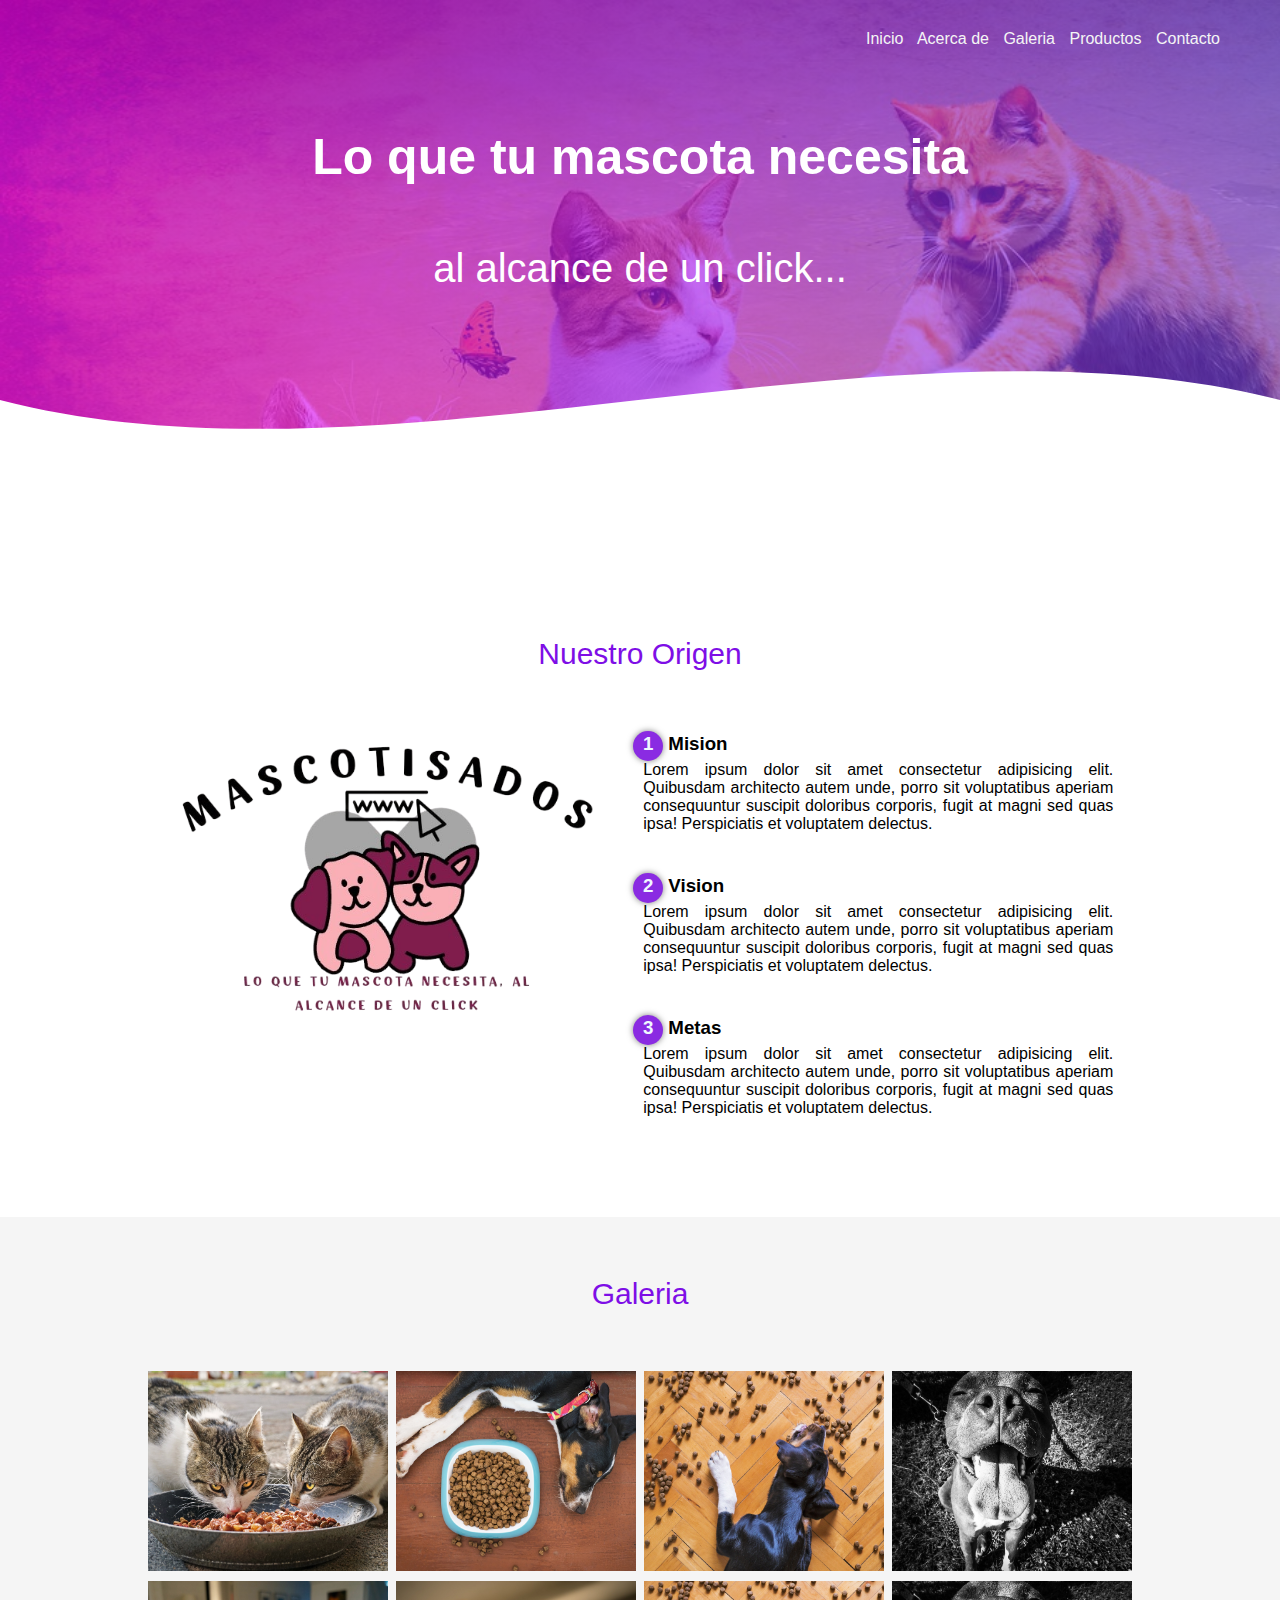
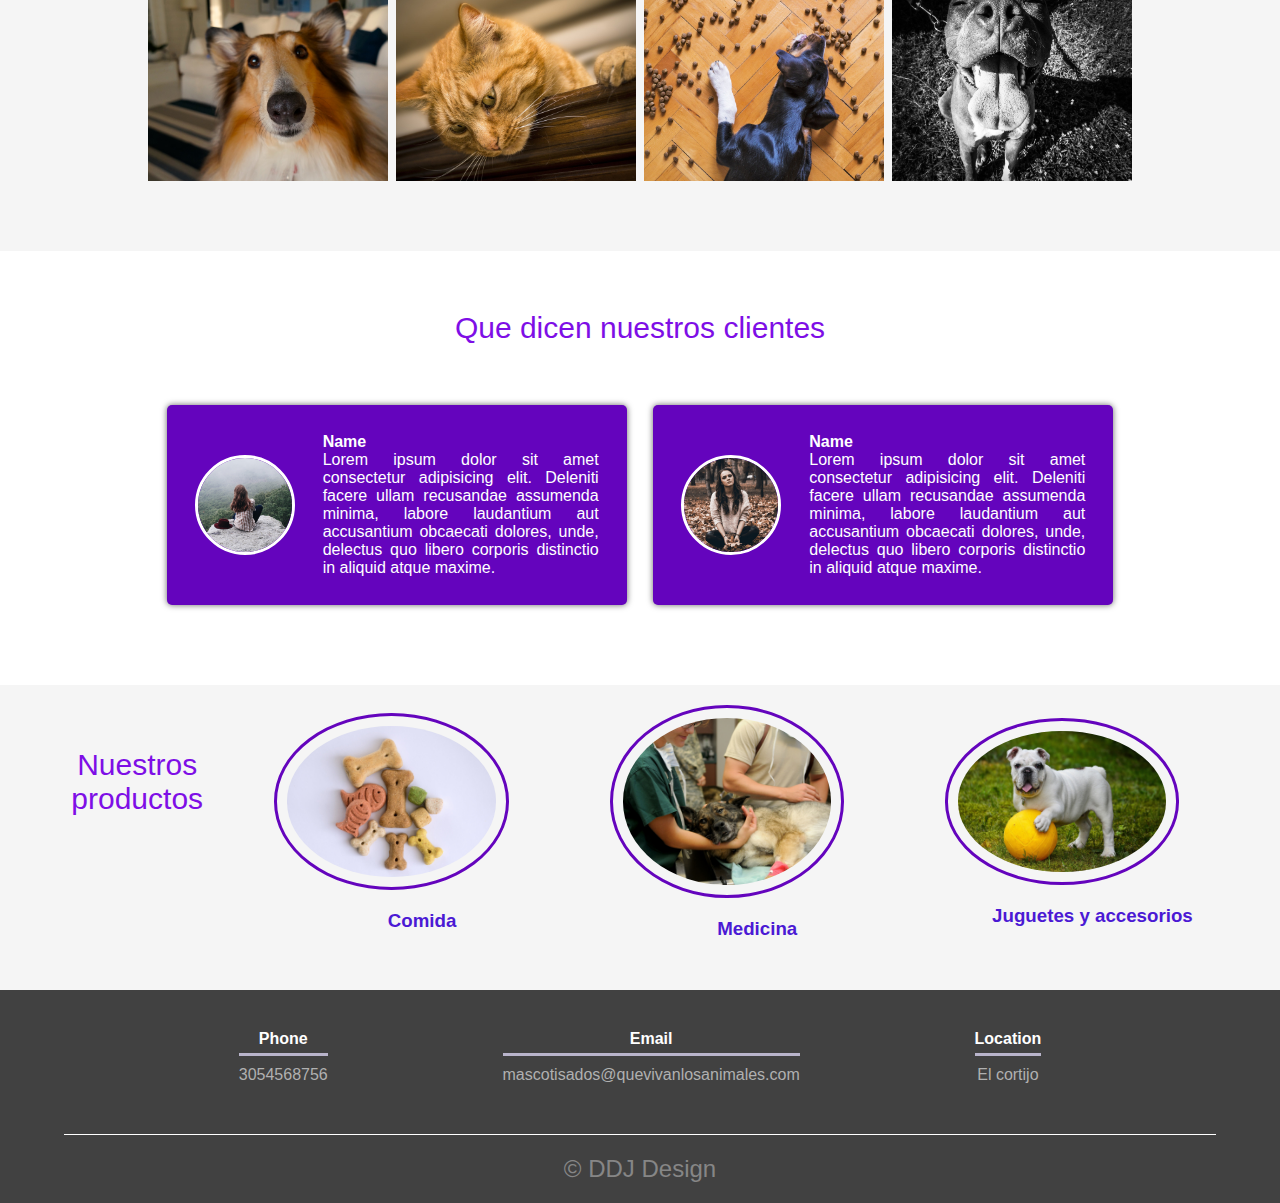
<file: index.html>
<!DOCTYPE html>
<html lang="es">

<head>
    <meta charset="UTF-8">
    <meta http-equiv="X-UA-Compatible" content="IE=edge">
    <meta name="viewport" content="width=device-width, initial-scale=1.0">
    <title>Pagina web mascotisados</title>
    <link rel="stylesheet" href="styles.css">

</head>

<body>
    <header>
        <nav>

            <a href="#">Inicio</a>
            <a href="#">Acerca de</a>
            <a href="#">Galeria</a>
            <a href="#">Productos</a>
            <a href="#">Contacto</a>
        </nav>
        <section>
            <h1 class="textos-header">Lo que tu mascota necesita </h1>
            <h2 class="textos-header">al alcance de un click...</h2>
        </section>
        <div class="wave" style="height: 150px; overflow: hidden;"><svg viewBox="0 0 500 150" preserveAspectRatio="none"
                style="height: 100%; width: 100%;">
                <path d="M0.00,49.99 C150.00,150.00 349.21,-49.99 500.00,49.99 L500.00,150.00 L0.00,150.00 Z"
                    style="stroke: none; fill: hsl(0, 0%, 100%);"></path>
            </svg></div>
        <main>
            <section class="contenedor sobre-nosotros">
                <h2 class="titulo">Nuestro Origen </h2>
                <div class="contenedor-sobre-nosotros">
                    <img class="img-about-us" src="img/logo.png" alt="">
                    <div class="contenido-textos">
                        <h3><span>1</span>Mision</h3>
                        <p>Lorem ipsum dolor sit amet consectetur adipisicing elit. Quibusdam architecto autem unde,
                            porro sit voluptatibus aperiam consequuntur suscipit doloribus corporis, fugit at magni sed
                            quas ipsa! Perspiciatis et voluptatem delectus.</p>
                        <h3><span>2</span>Vision</h3>
                        <p>Lorem ipsum dolor sit amet consectetur adipisicing elit. Quibusdam architecto autem unde,
                            porro sit voluptatibus aperiam consequuntur suscipit doloribus corporis, fugit at magni sed
                            quas ipsa! Perspiciatis et voluptatem delectus.</p>
                        <h3><span>3</span>Metas</h3>
                        <p>Lorem ipsum dolor sit amet consectetur adipisicing elit. Quibusdam architecto autem unde,
                            porro sit voluptatibus aperiam consequuntur suscipit doloribus corporis, fugit at magni sed
                            quas ipsa! Perspiciatis et voluptatem delectus.</p>
                    </div>
                </div>
            </section>
            <section class="portafolio">
                <div class="contenedor">
                    <h2 class="titulo">Galeria</h2>
                    <div class="galeria-port">
                        <div class="imagen-port">
                            <img   src="img/img1.jpg" alt="img1">
                        </div>
                    

                        <div class="imagen-port">
                            <img   src="img/img2.jpg" alt="img2">
                        </div>
                        
                    

                        <div class="imagen-port">
                            <img  src="img/img3.jpg" alt="img3">
                        </div>
                    

                        <div class="imagen-port">
                            <img  src="img/img4.jpg" alt="img4">
                        </div>


                        <div class="imagen-port">
                            <img  src="img/img5.jpg" alt="img5">
                        </div>

                        <div class="imagen-port">
                            <img   src="img/img6.jpg" alt="img6">
                        </div>

                        <div class="imagen-port">
                            <img  src="img/img3.jpg" alt="img3">
                        </div>

                        <div class="imagen-port">
                            <img  src="img/img4.jpg" alt="img4">                          
                        </div>

                    

                    </div>
                </div>
            </section>
            <section class="clientes contenedor">
                <h2 class="titulo">Que dicen nuestros clientes</h2>
                <div class="cards">
                    <div class="card">
                        <img src="img/cliente1.jpg" alt="img7">
                        <div class="contenido-texto-card">
                            <h4>Name</h4>
                            <p>Lorem ipsum dolor sit amet consectetur adipisicing elit. Deleniti facere ullam recusandae
                                assumenda minima, labore laudantium aut accusantium obcaecati dolores, unde, delectus quo
                                libero corporis distinctio in aliquid atque maxime.</p>
                        </div>
                    </div>
                    
                    <div class="card">
                        <img src="img/cliente2.jpg" alt="img8">
                        <div class="contenido-texto-card">
                            <h4>Name</h4>
                            <p>Lorem ipsum dolor sit amet consectetur adipisicing elit. Deleniti facere ullam recusandae
                                assumenda minima, labore laudantium aut accusantium obcaecati dolores, unde, delectus quo
                                libero corporis distinctio in aliquid atque maxime.</p>

                        </div>
                    </div>
                </div>
            </section>
            <section class="about-products">
                <div class="contenedor-products">
                    <h2 class="titulo">Nuestros productos</h2>
                    <div class="producto-ind">
                        <img src="img/comida.jpg" alt="img9">
                        <h3>Comida</h3>
                        
                    </div>
                    <div class="producto-ind">
                        <img src="img/medicina.jpg" alt="img9">
                        <h3>Medicina</h3>
                    </div>
                    <div class="producto-ind">
                        <img src="img/juguetes.jpg" alt="img9">
                        <h3>Juguetes y accesorios</h3>
                    </div>
                </div>

            </section>

        </main>
        <footer>
            <div class="contenedor-footer">
                <div class="content-foo">
                    <h4>Phone</h4>
                    <p> 3054568756</p>
                </div>
                <div class="content-foo">
                    <h4>Email</h4>
                    <p>mascotisados@quevivanlosanimales.com</p>
                </div>
                <div class="content-foo">
                    <h4>Location</h4>
                    <p> El cortijo</p>
                </div>

            </div>
            <h2 class="titulo-final">&copy; DDJ Design </h2>
        </footer>
    </header>

</body>

</html>
</file>
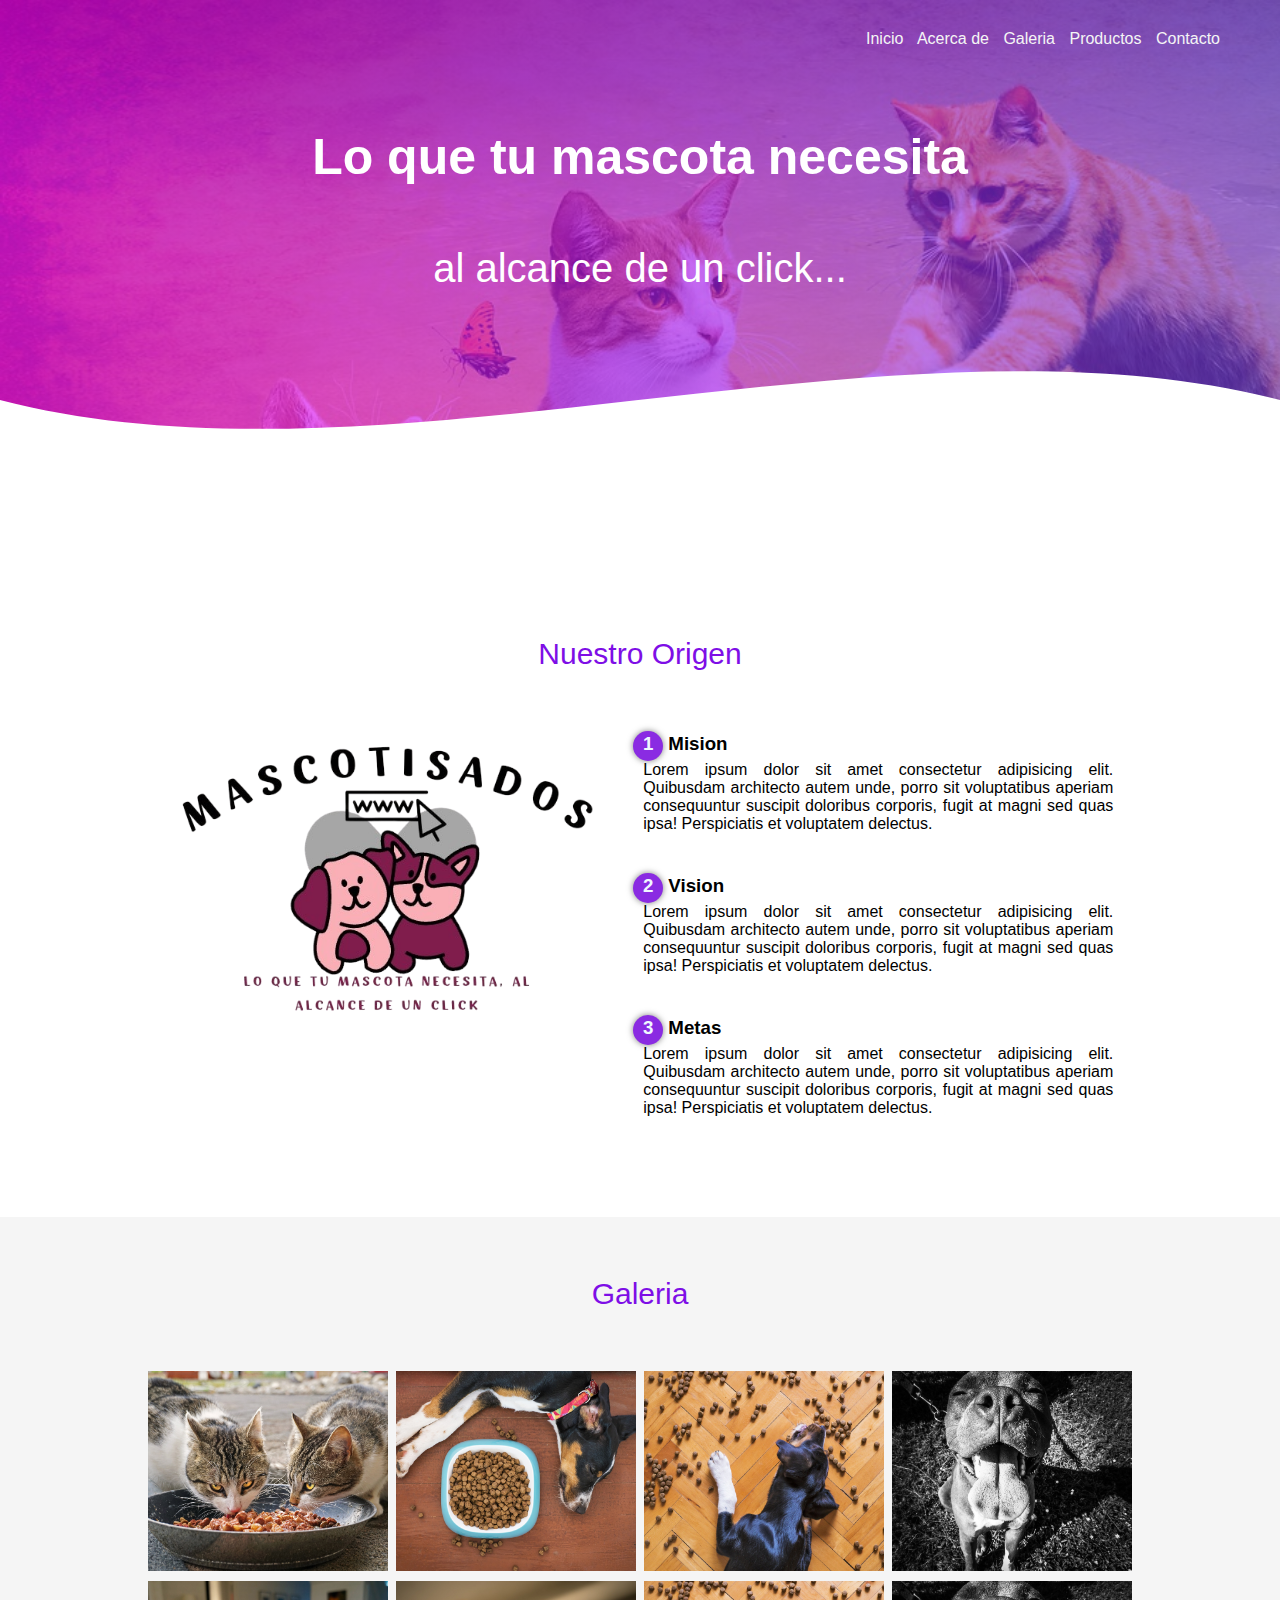
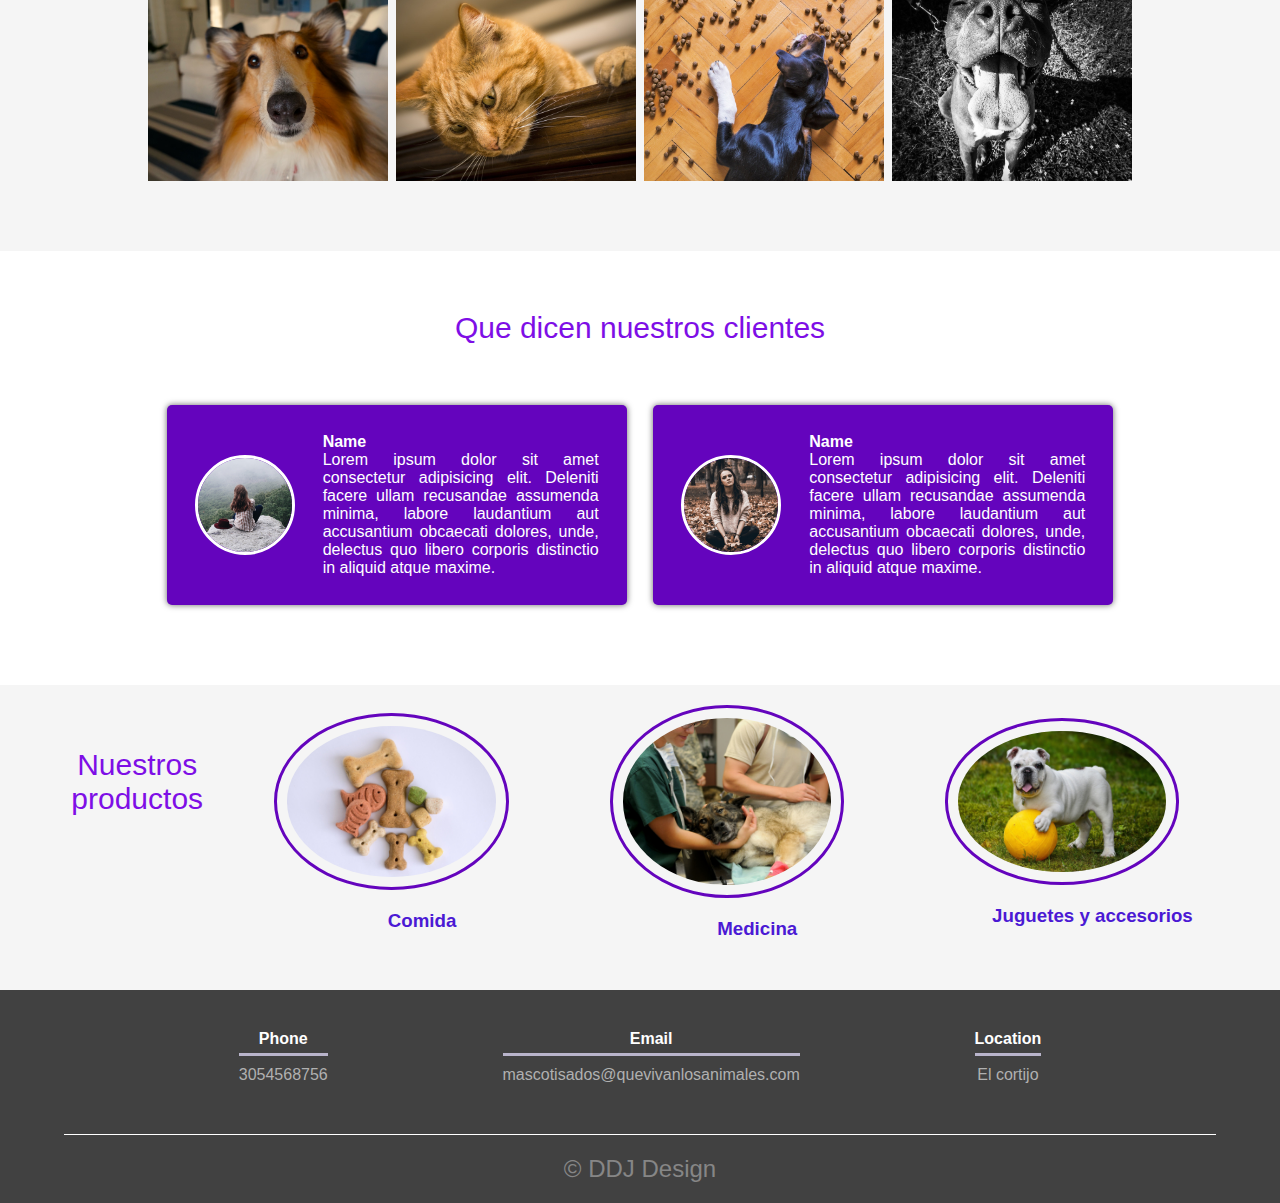
<file: pag_principal/index.html>
<!DOCTYPE html>
<html lang="es">

<head>
    <meta charset="UTF-8">
    <meta http-equiv="X-UA-Compatible" content="IE=edge">
    <meta name="viewport" content="width=device-width, initial-scale=1.0">
    <title>Pagina web mascotisados</title>
    <link rel="stylesheet" href="styles_index.css">

</head>

<body>
    <header>
        <nav>

            <a href="#">Inicio</a>
            <a href="#">Acerca de</a>
            <a href="#">Galeria</a>
            <a href="#">Productos</a>
            <a href="#">Contacto</a>
        </nav>
        <section>
            <h1 class="textos-header">Lo que tu mascota necesita </h1>
            <h2 class="textos-header">al alcance de un click...</h2>
        </section>
        <div class="wave" style="height: 150px; overflow: hidden;"><svg viewBox="0 0 500 150" preserveAspectRatio="none"
                style="height: 100%; width: 100%;">
                <path d="M0.00,49.99 C150.00,150.00 349.21,-49.99 500.00,49.99 L500.00,150.00 L0.00,150.00 Z"
                    style="stroke: none; fill: hsl(0, 0%, 100%);"></path>
            </svg></div>
        <main>
            <section class="contenedor sobre-nosotros">
                <h2 class="titulo">Nuestro Origen </h2>
                <div class="contenedor-sobre-nosotros">
                    <img class="img-about-us" src="img/logo.png" alt="">
                    <div class="contenido-textos">
                        <h3><span>1</span>Mision</h3>
                        <p>Lorem ipsum dolor sit amet consectetur adipisicing elit. Quibusdam architecto autem unde,
                            porro sit voluptatibus aperiam consequuntur suscipit doloribus corporis, fugit at magni sed
                            quas ipsa! Perspiciatis et voluptatem delectus.</p>
                        <h3><span>2</span>Vision</h3>
                        <p>Lorem ipsum dolor sit amet consectetur adipisicing elit. Quibusdam architecto autem unde,
                            porro sit voluptatibus aperiam consequuntur suscipit doloribus corporis, fugit at magni sed
                            quas ipsa! Perspiciatis et voluptatem delectus.</p>
                        <h3><span>3</span>Metas</h3>
                        <p>Lorem ipsum dolor sit amet consectetur adipisicing elit. Quibusdam architecto autem unde,
                            porro sit voluptatibus aperiam consequuntur suscipit doloribus corporis, fugit at magni sed
                            quas ipsa! Perspiciatis et voluptatem delectus.</p>
                    </div>
                </div>
            </section>
            <section class="portafolio">
                <div class="contenedor">
                    <h2 class="titulo">Galeria</h2>
                    <div class="galeria-port">
                        <div class="imagen-port">
                            <img   src="img/img1.jpg" alt="img1">
                        </div>
                    

                        <div class="imagen-port">
                            <img   src="img/img2.jpg" alt="img2">
                        </div>
                        
                    

                        <div class="imagen-port">
                            <img  src="img/img3.jpg" alt="img3">
                        </div>
                    

                        <div class="imagen-port">
                            <img  src="img/img4.jpg" alt="img4">
                        </div>


                        <div class="imagen-port">
                            <img  src="img/img5.jpg" alt="img5">
                        </div>

                        <div class="imagen-port">
                            <img   src="img/img6.jpg" alt="img6">
                        </div>

                        <div class="imagen-port">
                            <img  src="img/img3.jpg" alt="img3">
                        </div>

                        <div class="imagen-port">
                            <img  src="img/img4.jpg" alt="img4">                          
                        </div>

                    

                    </div>
                </div>
            </section>
            <section class="clientes contenedor">
                <h2 class="titulo">Que dicen nuestros clientes</h2>
                <div class="cards">
                    <div class="card">
                        <img src="img/cliente1.jpg" alt="img7">
                        <div class="contenido-texto-card">
                            <h4>Name</h4>
                            <p>Lorem ipsum dolor sit amet consectetur adipisicing elit. Deleniti facere ullam recusandae
                                assumenda minima, labore laudantium aut accusantium obcaecati dolores, unde, delectus quo
                                libero corporis distinctio in aliquid atque maxime.</p>
                        </div>
                    </div>
                    
                    <div class="card">
                        <img src="img/cliente2.jpg" alt="img8">
                        <div class="contenido-texto-card">
                            <h4>Name</h4>
                            <p>Lorem ipsum dolor sit amet consectetur adipisicing elit. Deleniti facere ullam recusandae
                                assumenda minima, labore laudantium aut accusantium obcaecati dolores, unde, delectus quo
                                libero corporis distinctio in aliquid atque maxime.</p>

                        </div>
                    </div>
                </div>
            </section>
            <section class="about-products">
                <div class="contenedor-products">
                    <h2 class="titulo">Nuestros productos</h2>
                    <div class="producto-ind">
                        <img src="img/comida.jpg" alt="img9">
                        <h3>Comida</h3>
                        
                    </div>
                    <div class="producto-ind">
                        <img src="img/medicina.jpg" alt="img9">
                        <h3>Medicina</h3>
                    </div>
                    <div class="producto-ind">
                        <img src="img/juguetes.jpg" alt="img9">
                        <h3>Juguetes y accesorios</h3>
                    </div>
                </div>

            </section>

        </main>
        <footer>
            <div class="contenedor-footer">
                <div class="content-foo">
                    <h4>Phone</h4>
                    <p> 3054568756</p>
                </div>
                <div class="content-foo">
                    <h4>Email</h4>
                    <p>mascotisados@quevivanlosanimales.com</p>
                </div>
                <div class="content-foo">
                    <h4>Location</h4>
                    <p> El cortijo</p>
                </div>

            </div>
            <h2 class="titulo-final">&copy; DDJ Design </h2>
        </footer>
    </header>

</body>

</html>
</file>
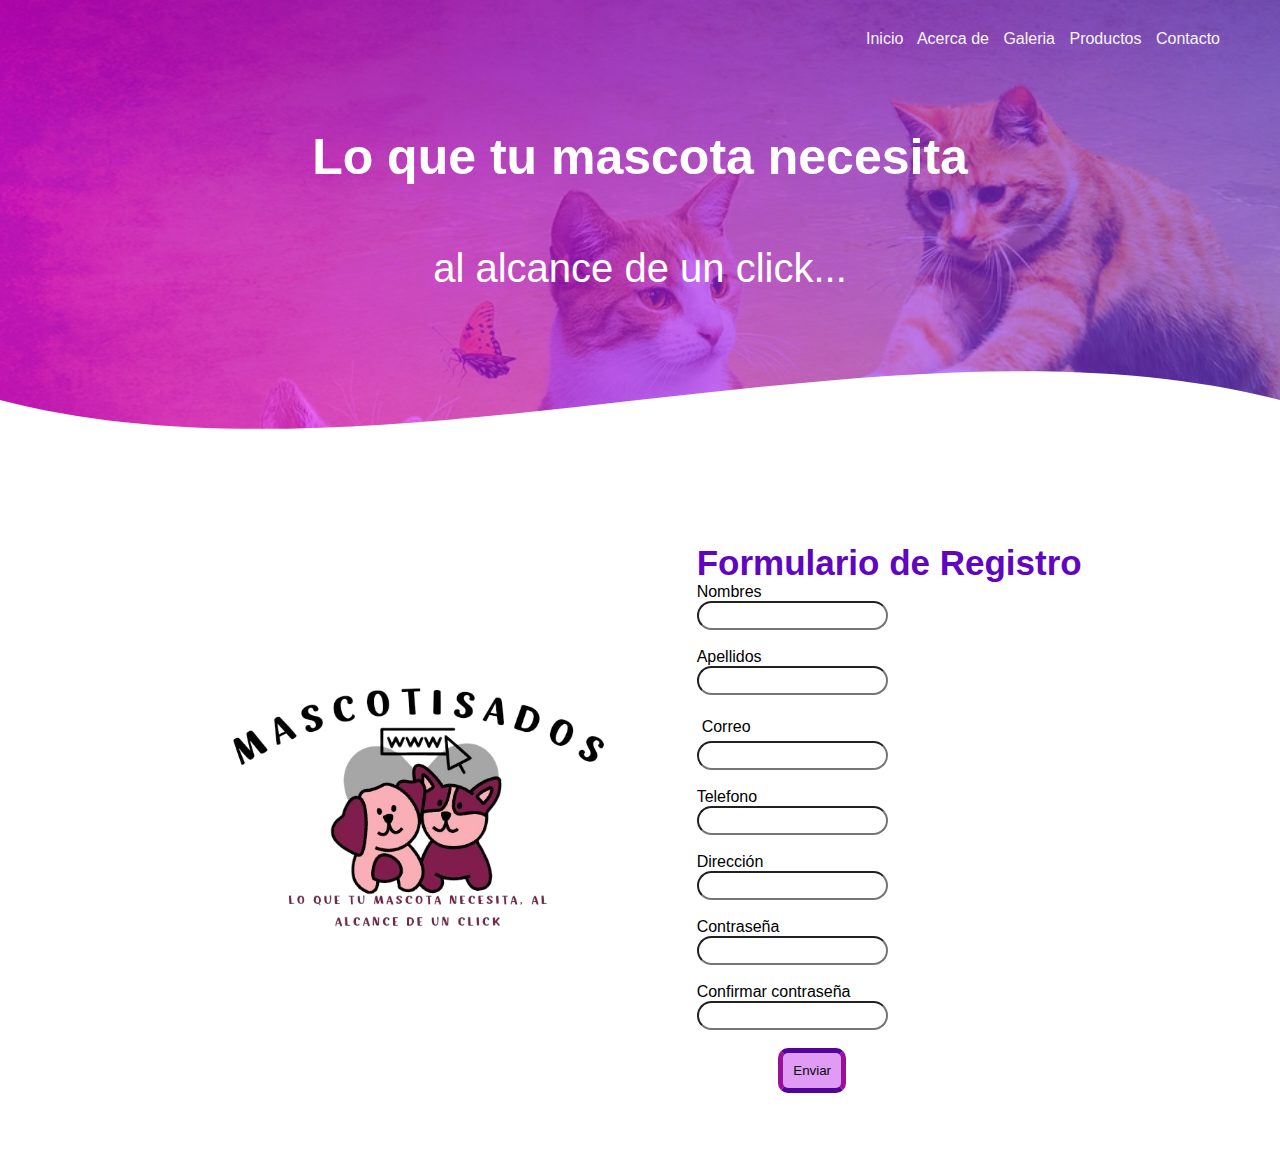
<file: pag_registro/pag_registro.html>
<!DOCTYPE html>
<html lang="es">
<head>
    <meta charset="UTF-8">
    <meta http-equiv="X-UA-Compatible" content="IE=edge">
    <meta name="viewport" content="width=device-width, initial-scale=1.0">
    <title>Registro mascotisados</title>
    <link rel="stylesheet" href="styles_pag_registro.css">
</head>
<body>
    <header>
        <nav>

            <a href="#">Inicio</a>
            <a href="#">Acerca de</a>
            <a href="#">Galeria</a>
            <a href="#">Productos</a>
            <a href="#">Contacto</a>
        </nav>
        <section>
            <h1 id="header" class="textos-header">Lo que tu mascota necesita </h1>
            <h2 class="textos-header">al alcance de un click...</h2>
        </section>
        <div class="wave" style="height: 150px; overflow: hidden;">
                <svg viewBox="0 0 500 150" preserveAspectRatio="none" style="height: 100%; width: 100%;">
                    <path d="M0.00,49.99 C150.00,150.00 349.21,-49.99 500.00,49.99 L500.00,150.00 L0.00,150.00 Z"
                        style="stroke: none; fill: hsl(0, 0%, 100%);">
                    </path>
                </svg>
        </div>
        <main>
            <section class="contenedor registro">
                <h2 class="titulo">Registro</h2>
                <div class="contenedor-registro">
                    <img class="img-logo" src="img/logo.png" alt="">
                    <div id="form">
                        <form >
                            <h1>Formulario de Registro</h1>
                            <label for="nombre">Nombres</label>
                            <input class="imput" type="text" name="nombre"><br>
                            <label for="apellido">Apellidos</label>
                            <input class="imput" type="text" name="apellido"><br>
                            <label class="imput" for="correo">Correo</label>
                            <input  class="imput" type="email" name="correo"><br>
                            <label for="telefono">Telefono</label>
                            <input class="imput"  type="tel" name="telefono"><br>
                            <label for="direccion">Dirección</label>
                            <input class="imput" type="text" name="direccion"><br>
                            <label for="contraseña">Contraseña</label>
                            <input class="imput" type="password" name="contraseña"><br>
                            <label for="confirmar_contraseña">Confirmar contraseña</label>
                            <input class="imput" type="password" name="confirmar_contraseña"><br>
                            <center><button class="boton" name="enviar">Enviar</button></center>
                        </form>
                </div>
            </section>
            
           

        </main>
        
        

    </header>
</body>
</html>
</file>
<file: styles.css>
* {
    margin: 0;
    padding: 0;
    box-sizing: border-box;
}


body {
    font-family: 'Gill Sans', 'Gill Sans MT', Calibri, 'Trebuchet MS', sans-serif
}

.contenedor{
    padding: 60px 0;
    width: 90%;
    max-width: 1000px;
    margin:auto;
    overflow: hidden;
}

.titulo {
    color: rgb(126, 14, 230);
    font-size: 30px;
    text-align: center;
    margin-bottom: 60px;
    
}


/*header*/
header {
    width: 100%;
    height: 500px;
    background: #654ea3;
    /* fallback for old browsers */
    background: -webkit-linear-gradient(to right, #eaafc8, #654ea3);
    /* Chrome 10-25, Safari 5.1-6 */
    background: linear-gradient(to right, hsla(300, 95%, 50%, 0.671), hsla(256, 89%, 59%, 0.603)), url(img/animals-g2328c09b6_1920.jpg);
    /* W3C, IE 10+/ Edge, Firefox 16+, Chrome 26+, Opera 12+, Safari 7+ */
    background-size: cover;
    background-attachment: fixed;
    position: relative;

}

nav{
    text-align: right;
    padding: 30px 50px 0 0;
}

nav > a{
    color: whitesmoke;
    font-weight: 300px;
    text-decoration: none;
    margin-right: 10px;

}
nav > a:hover{
   text-decoration: underline;
}

 .textos-header{
    display: flex;
    width: 100%;
    align-items: center;
    justify-content: center;
    flex-direction: column;
    text-align: center;
    padding: 30px;
}
 h1{
    margin-top: 50px;
    font-size: 50px;
    color:white;
}
 h2{
    font-size: 40px;
    font-weight: 300;
    color:white;

}

.wave{
    position: absolute;
    bottom: 0;
    width: 100%;
    height: 10px;
}

/*about us*/

.sobre-nosotros{
    margin-top: 20%;
}  
.contenedor-sobre-nosotros{
    display: flex;
     justify-content: space-evenly;
}
.img-about-us{

    width: 44%;
    height: 30%;
    padding: 10px;
    
}
.sobre-nosotros .contenido-textos{
    width: 48%;
}
.contenido-textos h3 span{
    background: blueviolet;
    color: aliceblue;
    border-radius: 50%;
    display: inline-block;
    text-align: center;
    width: 30px;
    height: 30px ;
    padding: 2px;
    box-shadow: 0 0 6px 0 rgb(0, 0, 0, .5);
    margin-right: 5px;
}
.contenido-textos p{
    padding: 0px 0px 40px 10px;
    font-weight: 300px;
    text-align: justify;
    justify-content: justify;
}


/*Galeria*/

.portafolio{
    background: whitesmoke;
}

.galeria-port{
    display: flex;
    flex-wrap: wrap;
    justify-content: space-evenly;
}

.imagen-port{
   
    width: 24%;
    margin-bottom: 10px;
    height: 200px;
    overflow: hidden;
    box-shadow: 0 0 6 0 rgba  rgb(0, 0, 0, .5);
}

.imagen-port > img{
    width: 100%;
    height: 100%;
    object-fit: cover;
    display: block;
}

/*Clientes*/

.cards{
   display: flex;
   justify-content: space-evenly;
   
}

.cards .card{
    display: flex;
    justify-content: space-evenly;
    background: rgb(100, 4, 189);
    width: 46%;
    height: 200px;
    align-items: center;
    border-radius: 5px;
    box-shadow: 0 0 6px 0 rgba(0, 0, 0, 0.6);
     
 }

  .cards .card img{
   width: 100px;
   height: 100px;
   object-fit: cover;
   border: 3px solid white;
   border-radius: 50%;
   display: block;
     
 }

 .cards .card > .contenido-texto-card{
    width: 60%;
    color: white;
    text-align: justify;
}

/*productos*/
.about-products {
   background:whitesmoke ;
   padding-bottom: 30px;
 }
 
.about-products .contenedor-products{
    display: flex;
    justify-content: center;
    align-items: center;
    margin: 20px;
    
 }
 .producto-ind {
   width: 30%;
   text-align: center;
  }
  .producto-ind img {
    display: flex;
    width: 70%;
    height: 70%;
    margin: 20px;
    padding: 10px ;
    border-radius: 50%;
    border: solid rgb(100, 4, 189);
    justify-content: center;
    align-items: center;

   }
   .producto-ind h3{
    display: flex;
    justify-content:center;
    align-items: center;
    color: #4b19d4;
    
   }
 
    /*footer*/
footer {
    background:#414141 ;
    padding: 40px 0 20px 0;
    margin: auto;
    overflow: hidden;
  }
  
 .contenedor-footer{
     display: flex;
     width: 90%;
     justify-content: space-evenly;
     margin: auto;
     padding-bottom: 50px;
     border-bottom:1px solid white;
  }
  .content-foo {
    text-align: center;
    
   
   }
   .content-foo h4 {
    color: white;
    border-bottom: 3px solid rgb(185, 180, 203);
    padding-bottom: 5px;
    margin-bottom: 10px;
   }
   .content-foo p{
    color: rgb(176, 176, 176);
   }
   .titulo-final{
    text-align: center;
    font-size: 24px;
    margin:20px 0 0 0;
    color: #868686;
   }
/*----------------------------------------------------------------------------------------------------------------------------------------*/
   /*responsive*/

   @media screen and (max-width:900px) {
    header{
        background-position: center;
    }

    .contenedor-sobre-nosotros{
        flex-direction: column;
        justify-content: center;
        align-items: center;
    }
    .sobre-nosotros .contenido-textos{
        width: 90%;
       
        
    }
    .img-about-us{
        width: 80%;
        margin: 10px;
    }
    /*Galeria*/
    .imagen-port{
        width: 44%;
    }
    /*clientes*/
    .cards{
        flex-direction: column;
        justify-content: center;
        align-items: center;
        text-align: center;
    }
    .cards .card{  
        width: 80%;
    }
    .contenido-texto-card p {
        justify-content: justify;
        text-align: justify;
        align-items: justify;
     
    }
    .contenido-texto-card h4 {
        justify-content: justify;
        text-align: justify;
        align-items: center;
        margin-top: 50%;
    }
    .cards .card:first-child{
        margin-bottom: 30px;
    }
    /*productos*/
    .contenedor-products{
        justify-content: center;
        flex-direction: column;
    }
    .producto-ind{
        width: 70%;
        text-align: center;
    }
    .producto-ind:nth-child(1),:nth-child(2){
        margin-bottom: 60px;
    }
    .producto-ind img{
        width: 80%;
    }

     /*footer*/
    footer {
        padding: 0px;
        margin: 0px;
    }
    
    .contenedor-footer{
        display: flex;
        flex-direction: column;
       justify-content: center;
    }
 
   }
   /*----------------------------------------------------------------------------------------------------------------------------------------*/
   @media screen and (max-width:500px) {
    nav{
        text-align: center;
        padding: 30px 0 0 0;
    }
    nav > a{
        margin-right: 5px;
    }

    h1{
        margin-top: 10px;
        font-size:30px;
    }
     h2{
        font-size: 30px;
        font-weight: 300;
    }
    header{
    height: 425px;
    }
    /*Galeria*/
    .imagen-port{
        width: 80%;
    }
    /*clientes*/
    .cards .card{  
        width: 80%;
        height: 20%;
        flex-direction: column;
        padding: 0px;
        margin: 0px;
    }
    
    .contenido-texto-card p {
      
        justify-content: justify;
        text-align: justify;
        align-items: center;
     
    }
 
    .cards .card img{
        margin-top: 20px;
      }
     
       /*productos*/
      
        .producto-ind{
            width: 85%;
        }
        .producto-ind:nth-child(1),:nth-child(2){
            margin-bottom: 40px;
        }
        .producto-ind img{
            width: 90%;
        }

        /*footer*/
        footer {
            padding: 0px;
            margin: 0px;
        }
        
        .contenedor-footer{
            display: flex;
            flex-direction: column;
        justify-content: center;
        }
}
</file>
<file: pag_principal/styles_index.css>
* {
    margin: 0;
    padding: 0;
    box-sizing: border-box;
}


body {
    font-family: 'Gill Sans', 'Gill Sans MT', Calibri, 'Trebuchet MS', sans-serif
}

.contenedor{
    padding: 60px 0;
    width: 90%;
    max-width: 1000px;
    margin:auto;
    overflow: hidden;
}

.titulo {
    color: rgb(126, 14, 230);
    font-size: 30px;
    text-align: center;
    margin-bottom: 60px;
    
}


/*header*/
header {
    width: 100%;
    height: 500px;
    background: #654ea3;
    /* fallback for old browsers */
    background: -webkit-linear-gradient(to right, #eaafc8, #654ea3);
    /* Chrome 10-25, Safari 5.1-6 */
    background: linear-gradient(to right, hsla(300, 95%, 50%, 0.671), hsla(256, 89%, 59%, 0.603)), url(img/animals-g2328c09b6_1920.jpg);
    /* W3C, IE 10+/ Edge, Firefox 16+, Chrome 26+, Opera 12+, Safari 7+ */
    background-size: cover;
    background-attachment: fixed;
    position: relative;

}

nav{
    text-align: right;
    padding: 30px 50px 0 0;
}

nav > a{
    color: whitesmoke;
    font-weight: 300px;
    text-decoration: none;
    margin-right: 10px;

}
nav > a:hover{
   text-decoration: underline;
}

 .textos-header{
    display: flex;
    width: 100%;
    align-items: center;
    justify-content: center;
    flex-direction: column;
    text-align: center;
    padding: 30px;
}
 h1{
    margin-top: 50px;
    font-size: 50px;
    color:white;
}
 h2{
    font-size: 40px;
    font-weight: 300;
    color:white;

}

.wave{
    position: absolute;
    bottom: 0;
    width: 100%;
    height: 10px;
}

/*about us*/

.sobre-nosotros{
    margin-top: 20%;
}  
.contenedor-sobre-nosotros{
    display: flex;
     justify-content: space-evenly;
}
.img-about-us{

    width: 44%;
    height: 30%;
    padding: 10px;
    
}
.sobre-nosotros .contenido-textos{
    width: 48%;
}
.contenido-textos h3 span{
    background: blueviolet;
    color: aliceblue;
    border-radius: 50%;
    display: inline-block;
    text-align: center;
    width: 30px;
    height: 30px ;
    padding: 2px;
    box-shadow: 0 0 6px 0 rgb(0, 0, 0, .5);
    margin-right: 5px;
}
.contenido-textos p{
    padding: 0px 0px 40px 10px;
    font-weight: 300px;
    text-align: justify;
    justify-content: justify;
}


/*Galeria*/

.portafolio{
    background: whitesmoke;
}

.galeria-port{
    display: flex;
    flex-wrap: wrap;
    justify-content: space-evenly;
}

.imagen-port{
   
    width: 24%;
    margin-bottom: 10px;
    height: 200px;
    overflow: hidden;
    box-shadow: 0 0 6 0 rgba  rgb(0, 0, 0, .5);
}

.imagen-port > img{
    width: 100%;
    height: 100%;
    object-fit: cover;
    display: block;
}

/*Clientes*/

.cards{
   display: flex;
   justify-content: space-evenly;
   
}

.cards .card{
    display: flex;
    justify-content: space-evenly;
    background: rgb(100, 4, 189);
    width: 46%;
    height: 200px;
    align-items: center;
    border-radius: 5px;
    box-shadow: 0 0 6px 0 rgba(0, 0, 0, 0.6);
     
 }

  .cards .card img{
   width: 100px;
   height: 100px;
   object-fit: cover;
   border: 3px solid white;
   border-radius: 50%;
   display: block;
     
 }

 .cards .card > .contenido-texto-card{
    width: 60%;
    color: white;
    text-align: justify;
}

/*productos*/
.about-products {
   background:whitesmoke ;
   padding-bottom: 30px;
 }
 
.about-products .contenedor-products{
    display: flex;
    justify-content: center;
    align-items: center;
    margin: 20px;
    
 }
 .producto-ind {
   width: 30%;
   text-align: center;
  }
  .producto-ind img {
    display: flex;
    width: 70%;
    height: 70%;
    margin: 20px;
    padding: 10px ;
    border-radius: 50%;
    border: solid rgb(100, 4, 189);
    justify-content: center;
    align-items: center;

   }
   .producto-ind h3{
    display: flex;
    justify-content:center;
    align-items: center;
    color: #4b19d4;
    
   }
 
    /*footer*/
footer {
    background:#414141 ;
    padding: 40px 0 20px 0;
    margin: auto;
    overflow: hidden;
  }
  
 .contenedor-footer{
     display: flex;
     width: 90%;
     justify-content: space-evenly;
     margin: auto;
     padding-bottom: 50px;
     border-bottom:1px solid white;
  }
  .content-foo {
    text-align: center;
    
   
   }
   .content-foo h4 {
    color: white;
    border-bottom: 3px solid rgb(185, 180, 203);
    padding-bottom: 5px;
    margin-bottom: 10px;
   }
   .content-foo p{
    color: rgb(176, 176, 176);
   }
   .titulo-final{
    text-align: center;
    font-size: 24px;
    margin:20px 0 0 0;
    color: #868686;
   }
/*----------------------------------------------------------------------------------------------------------------------------------------*/
   /*responsive*/

   @media screen and (max-width:900px) {
    header{
        background-position: center;
    }

    .contenedor-sobre-nosotros{
        flex-direction: column;
        justify-content: center;
        align-items: center;
    }
    .sobre-nosotros .contenido-textos{
        width: 90%;
       
        
    }
    .img-about-us{
        width: 80%;
        margin: 10px;
    }
    /*Galeria*/
    .imagen-port{
        width: 44%;
    }
    /*clientes*/
    .cards{
        flex-direction: column;
        justify-content: center;
        align-items: center;
        text-align: center;
    }
    .cards .card{  
        width: 80%;
    }
    .contenido-texto-card p {
        justify-content: justify;
        text-align: justify;
        align-items: justify;
     
    }
    .contenido-texto-card h4 {
        justify-content: justify;
        text-align: justify;
        align-items: center;
        margin-top: 50%;
    }
    .cards .card:first-child{
        margin-bottom: 30px;
    }
    /*productos*/
    .contenedor-products{
        justify-content: center;
        flex-direction: column;
    }
    .producto-ind{
        width: 70%;
        text-align: center;
    }
    .producto-ind:nth-child(1),:nth-child(2){
        margin-bottom: 60px;
    }
    .producto-ind img{
        width: 80%;
    }

     /*footer*/
    footer {
        padding: 0px;
        margin: 0px;
    }
    
    .contenedor-footer{
        display: flex;
        flex-direction: column;
       justify-content: center;
    }
 
   }
   /*----------------------------------------------------------------------------------------------------------------------------------------*/
   @media screen and (max-width:500px) {
    nav{
        text-align: center;
        padding: 30px 0 0 0;
    }
    nav > a{
        margin-right: 5px;
    }

    h1{
        margin-top: 10px;
        font-size:30px;
    }
     h2{
        font-size: 30px;
        font-weight: 300;
    }
    header{
    height: 425px;
    }
    /*Galeria*/
    .imagen-port{
        width: 80%;
    }
    /*clientes*/
    .cards .card{  
        width: 80%;
        height: 20%;
        flex-direction: column;
        padding: 0px;
        margin: 0px;
    }
    
    .contenido-texto-card p {
      
        justify-content: justify;
        text-align: justify;
        align-items: center;
     
    }
 
    .cards .card img{
        margin-top: 20px;
      }
     
       /*productos*/
      
        .producto-ind{
            width: 85%;
        }
        .producto-ind:nth-child(1),:nth-child(2){
            margin-bottom: 40px;
        }
        .producto-ind img{
            width: 90%;
        }

        /*footer*/
        footer {
            padding: 0px;
            margin: 0px;
        }
        
        .contenedor-footer{
            display: flex;
            flex-direction: column;
        justify-content: center;
        }
}
</file>
<file: pag_registro/styles_pag_registro.css>
* {
    margin: 0;
    padding: 0;
    box-sizing: border-box;
}


body {
    font-family: 'Gill Sans', 'Gill Sans MT', Calibri, 'Trebuchet MS', sans-serif
}

.contenedor{
    padding: 60px 0;
    width: 90%;
    max-width: 1000px;
    margin:auto;
    overflow: hidden;
}

/*header*/
header {
    width: 100%;
    height: 500px;
    background: #654ea3;
    /* fallback for old browsers */
    background: -webkit-linear-gradient(to right, #eaafc8, #654ea3);
    /* Chrome 10-25, Safari 5.1-6 */
    background: linear-gradient(to right, hsla(300, 95%, 50%, 0.671), hsla(256, 89%, 59%, 0.603)), url(img/animals-g2328c09b6_1920.jpg);
    /* W3C, IE 10+/ Edge, Firefox 16+, Chrome 26+, Opera 12+, Safari 7+ */
    background-size: cover;
    background-attachment: fixed;
    position: relative;

}

nav{
    text-align: right;
    padding: 30px 50px 0 0;
}

nav > a{
    color: whitesmoke;
    font-weight: 300px;
    text-decoration: none;
    margin-right: 10px;

}
nav > a:hover{
   text-decoration: underline;
}

 .textos-header{
    display: flex;
    width: 100%;
    align-items: center;
    justify-content: center;
    flex-direction: column;
    text-align: center;
    padding: 30px;
}
 #header{
    margin-top: 50px;
    font-size: 50px;
    color:white;
}
 h2{
    font-size: 40px;
    font-weight: 300;
    color:white;

}

.wave{
    position: absolute;
    bottom: 0;
    width: 100%;
    height: 5px;
}
.registro{
    margin-top: 6%;
}  
.contenedor-registro{
    display: flex;
     justify-content: space-evenly;
}
.img-logo{
    justify-content: center;
    align-items: center;
    width: 44%;
    height: 40%;
    padding: 30px;
    margin-top: 15%;
}

.boton{
    display: flex;
    border-radius: 10px;
    border-top: solid 5px rgb(81, 3, 155);
    border-right: solid 5px rgb(153, 17, 153);
    border-left: solid 5px rgb(153, 17, 153);
    border-block-end: solid 5px rgb(81, 3, 155);
    padding: 10px;
    background-color: rgb(224, 155, 245);
    color: rgb(8, 8, 8);
   margin-right: 40%;
   align-content: center;
   justify-content: center;
   align-items: center;

    
}
.imput{
    display: flex;
    border-radius: 20px;
    padding: 5px;
}
#form{
    display: flex;
    justify-content: center;
    align-items: center;
    margin-top: 10px;
   
      
}
h1{
    
    margin-top: 30px;
    font-size: 35px;
    color:rgb(96, 6, 193);
    text-align: center;
    justify-content: center;
    
}
</file>
